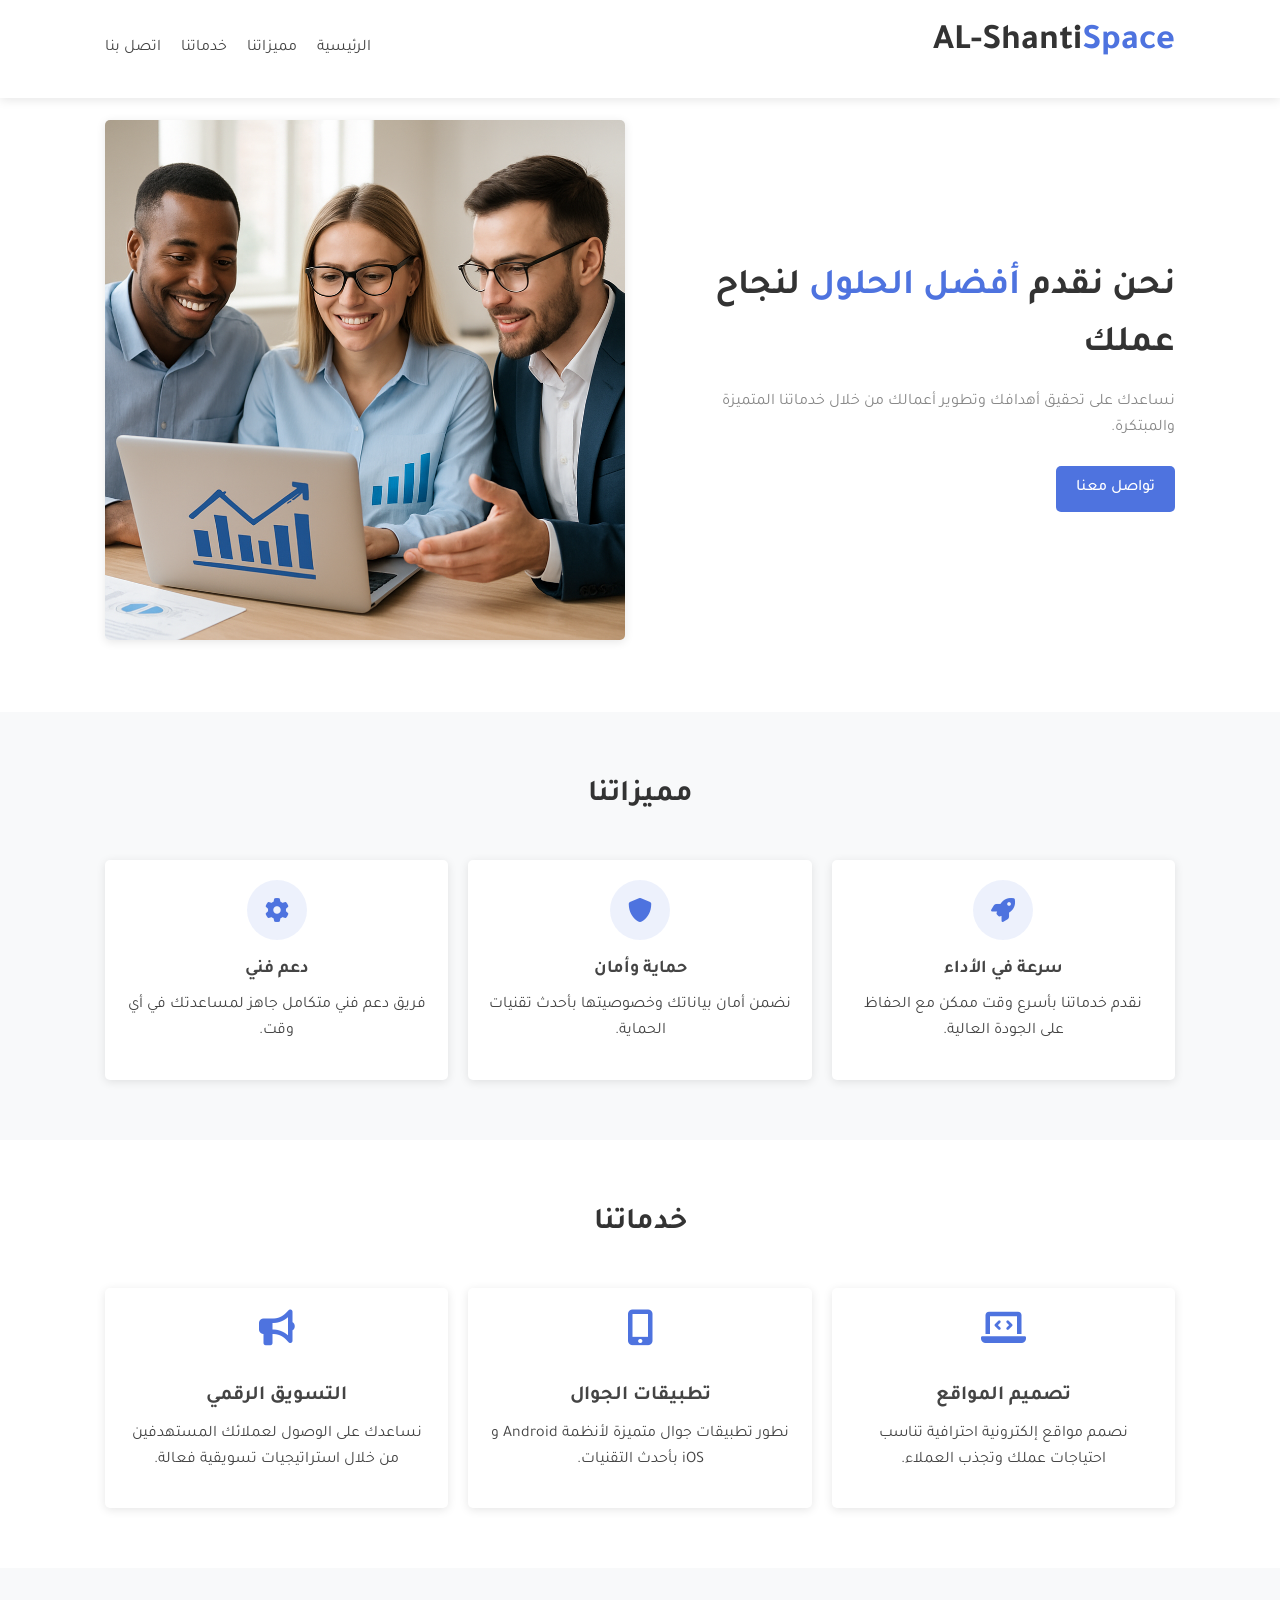
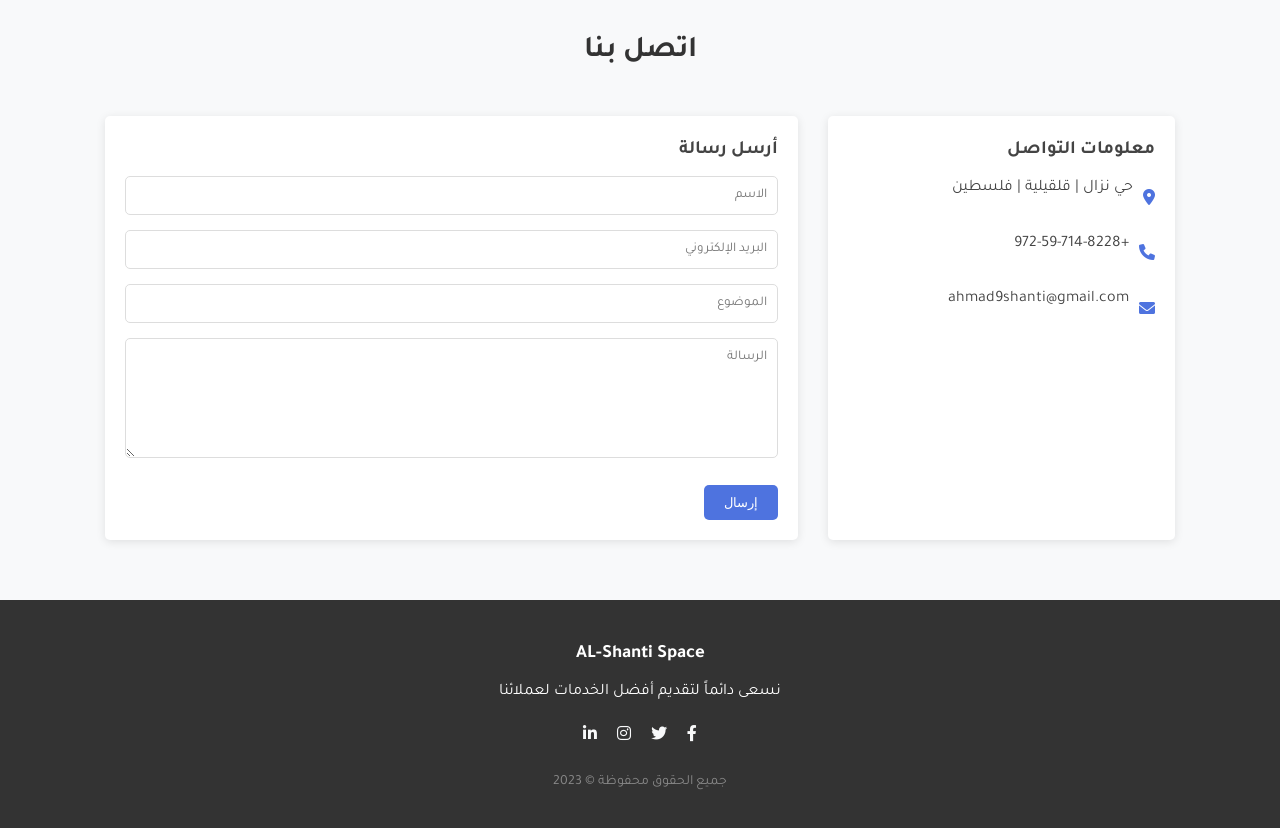
<file: css-task/index.html>
<!DOCTYPE html>
<html lang="ar" dir="rtl">
<head>
    <meta charset="UTF-8">
    <meta name="viewport" content="width=device-width, initial-scale=1.0">
    <title>AL-Shanti | Home Page</title>
    <link rel="stylesheet" href="styles.css">
    <link href="https://fonts.googleapis.com/css2?family=Tajawal:wght@400;500;700&display=swap" rel="stylesheet">
    <link rel="stylesheet" href="https://cdnjs.cloudflare.com/ajax/libs/font-awesome/6.0.0-beta3/css/all.min.css">
</head>
<body>
    <header class="header">
        <div class="container">
            <nav class="navbar">
                <div class="logo">
                    <h1>AL-Shanti<span>Space</span></h1>
                </div>
                
                <input type="checkbox" id="menu-toggle" class="menu-toggle">
                <label for="menu-toggle" class="menu-toggle-label">
                    <span></span>
                    <span></span>
                    <span></span>
                </label>
                
                <ul class="nav-menu">
                    <li class="nav-item"><a href="#" class="nav-link">الرئيسية</a></li>
                    <li class="nav-item"><a href="#features" class="nav-link">مميزاتنا</a></li>
                    <li class="nav-item"><a href="#services" class="nav-link">خدماتنا</a></li>
                    <li class="nav-item"><a href="#contact" class="nav-link">اتصل بنا</a></li>
                </ul>
            </nav>
        </div>
    </header>

    <section class="hero">
        <div class="container hero-container">
            <div class="hero-content">
                <h1 class="hero-title">نحن نقدم <span>أفضل الحلول</span> لنجاح عملك</h1>
                <p class="hero-description">نساعدك على تحقيق أهدافك وتطوير أعمالك من خلال خدماتنا المتميزة والمبتكرة.</p>
                <a href="#contact" class="btn btn-primary">تواصل معنا</a>
            </div>
            <div class="hero-image">
                <img src="AL-shanti.png" alt="alshanti space">
            </div>
        </div>
    </section>

    <section class="features" id="features">
        <div class="container">
            <h2 class="section-title">مميزاتنا</h2>
            <div class="features-grid">
                <div class="feature-card">
                    <div class="feature-icon">
                        <i class="fas fa-rocket"></i>
                    </div>
                    <h3 class="feature-title">سرعة في الأداء</h3>
                    <p>نقدم خدماتنا بأسرع وقت ممكن مع الحفاظ على الجودة العالية.</p>
                </div>
                <div class="feature-card">
                    <div class="feature-icon">
                        <i class="fas fa-shield-alt"></i>
                    </div>
                    <h3 class="feature-title">حماية وأمان</h3>
                    <p>نضمن أمان بياناتك وخصوصيتها بأحدث تقنيات الحماية.</p>
                </div>
                <div class="feature-card">
                    <div class="feature-icon">
                        <i class="fas fa-cog"></i>
                    </div>
                    <h3 class="feature-title">دعم فني</h3>
                    <p>فريق دعم فني متكامل جاهز لمساعدتك في أي وقت.</p>
                </div>
            </div>
        </div>
    </section>

    <section class="services" id="services">
        <div class="container">
            <h2 class="section-title">خدماتنا</h2>
            <div class="services-grid">
                <div class="service-card">
                    <div class="service-icon">
                        <i class="fas fa-laptop-code"></i>
                    </div>
                    <h3 class="service-title">تصميم المواقع</h3>
                    <p>نصمم مواقع إلكترونية احترافية تناسب احتياجات عملك وتجذب العملاء.</p>
                </div>
                <div class="service-card">
                    <div class="service-icon">
                        <i class="fas fa-mobile-alt"></i>
                    </div>
                    <h3 class="service-title">تطبيقات الجوال</h3>
                    <p>نطور تطبيقات جوال متميزة لأنظمة Android و iOS بأحدث التقنيات.</p>
                </div>
                <div class="service-card">
                    <div class="service-icon">
                        <i class="fas fa-bullhorn"></i>
                    </div>
                    <h3 class="service-title">التسويق الرقمي</h3>
                    <p>نساعدك على الوصول لعملائك المستهدفين من خلال استراتيجيات تسويقية فعالة.</p>
                </div>
            </div>
        </div>
    </section>

    <section class="contact" id="contact">
        <div class="container">
            <h2 class="section-title">اتصل بنا</h2>
            <div class="contact-container">
                <div class="contact-info">
                    <h3>معلومات التواصل</h3>
                    <div class="contact-item">
                        <i class="fas fa-map-marker-alt contact-icon"></i>
                        <p>حي نزال | قلقيلية | فلسطين</p>
                    </div>
                    <div class="contact-item">
                        <i class="fas fa-phone contact-icon"></i>
                        <p>+972-59-714-8228</p>
                    </div>
                    <div class="contact-item">
                        <i class="fas fa-envelope contact-icon"></i>
                        <p>ahmad9shanti@gmail.com</p>
                    </div>
                </div>
                <div class="contact-form">
                    <h3>أرسل رسالة</h3>
                    <form>
                        <div class="form-group">
                            <input type="text" placeholder="الاسم">
                        </div>
                        <div class="form-group">
                            <input type="email" placeholder="البريد الإلكتروني">
                        </div>
                        <div class="form-group">
                            <input type="text" placeholder="الموضوع">
                        </div>
                        <div class="form-group">
                            <textarea placeholder="الرسالة"></textarea>
                        </div>
                        <button type="submit" class="btn btn-primary">إرسال</button>
                    </form>
                </div>
            </div>
        </div>
    </section>

    <footer class="footer">
        <div class="container">
            <div class="footer-content">
                <h3>AL-Shanti Space</h3>
                <p>نسعى دائماً لتقديم أفضل الخدمات لعملائنا</p>
            </div>
            <div class="footer-links">
                <a href="https://www.facebook.com/ahmad.shanti.9"><i class="fab fa-facebook-f"></i></a>
                <a href="https://www.linkedin.com/in/ahmad-shanti-015bb7306/?originalSubdomain=ps"><i class="fab fa-twitter"></i></a>
                <a href="https://www.instagram.com/ahmad.__.shanti/"><i class="fab fa-instagram"></i></a>
                <a href="#"><i class="fab fa-linkedin-in"></i></a>
            </div>
            <div class="footer-bottom">
                <p>جميع الحقوق محفوظة &copy; 2023</p>
            </div>
        </div>
    </footer>
</body>
</html>
</file>
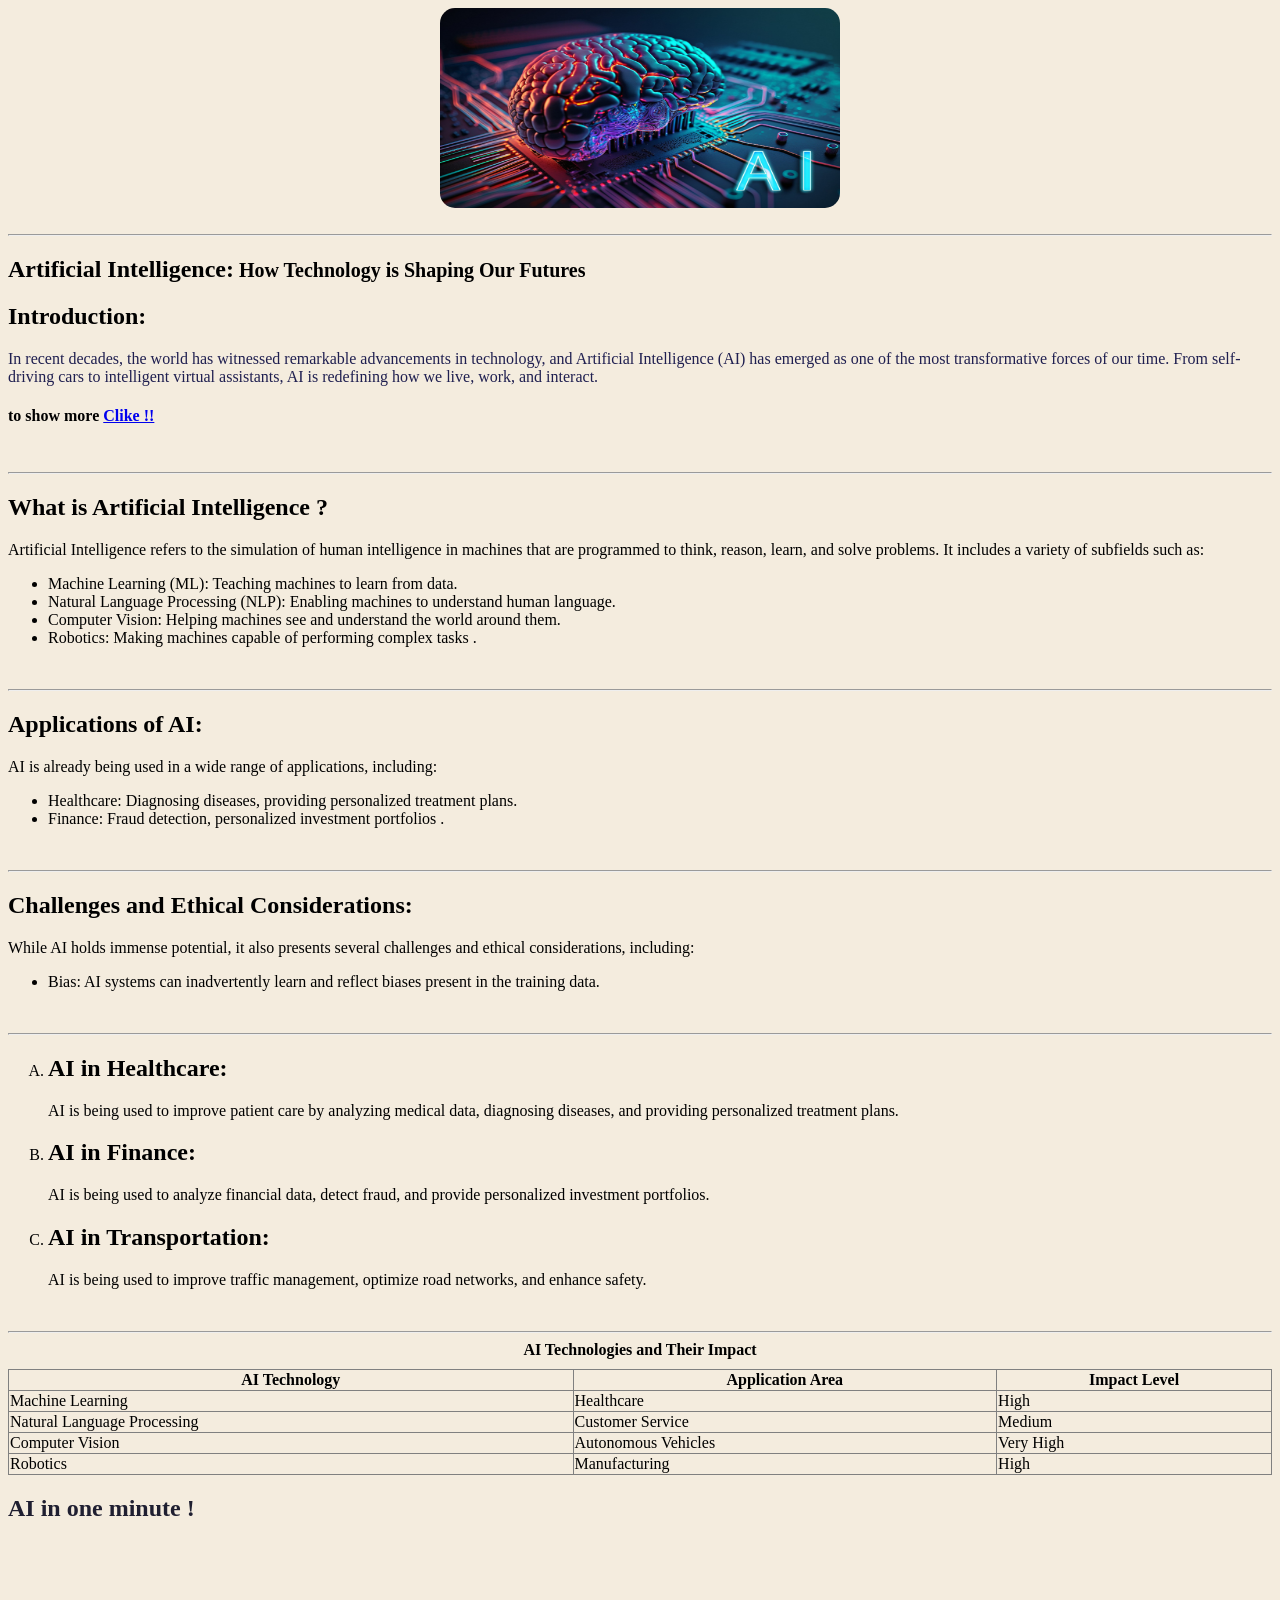
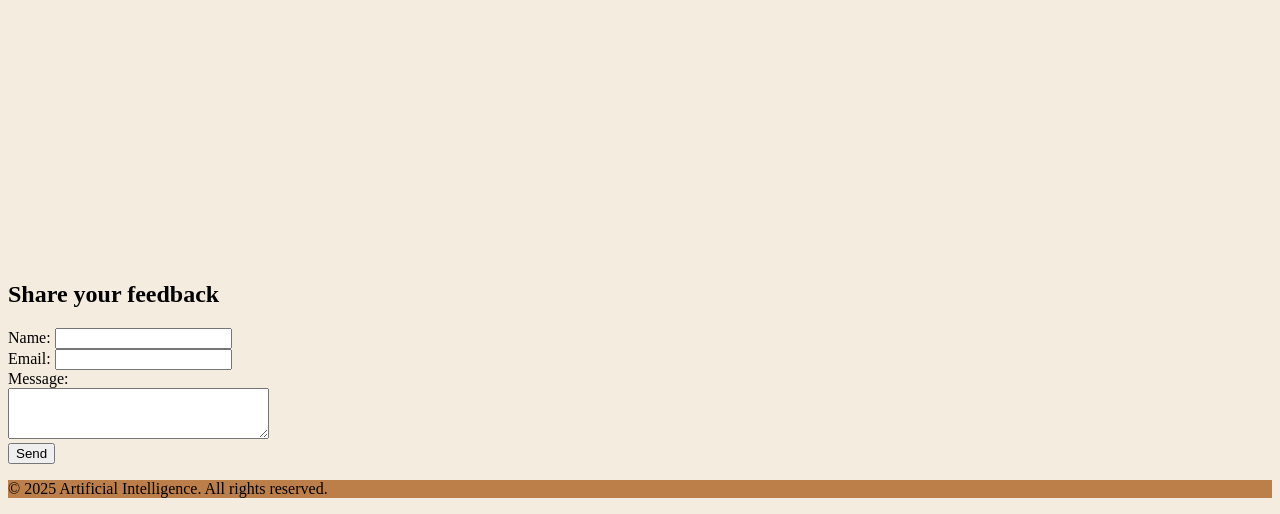
<file: html-task/index.html>
<!DOCTYPE html>
<html lang="en">
<head>
    <meta charset="UTF-8">
    <meta name="viewport" content="width=device-width, initial-scale=1.0">
    <title>Artificial Intelligence</title>
</head>
<body style="background-color: rgb(244, 236, 222);">
    <header>
       
        <img style="height: 200px; width: 400px; border-radius: 15px; display: block; margin-left: auto; margin-right: auto;" src="ai.jpg" alt="ai photo">
    <br>
    <hr>
    </header>
    <main>
<section>
    <h1> <strong>Artificial Intelligence:</strong><small> How Technology is Shaping Our Futures</small></h1>
    <h1>Introduction:</h1>
    <p style="color :rgb(31, 31, 80)">In recent decades,
        the world has witnessed 
        remarkable advancements in technology, 
        and Artificial Intelligence (AI) has emerged 
        as one of the most transformative forces of our 
        time. From self-driving cars to intelligent virtual assistants, AI is redefining how we live, work, and interact.</p>
        <h4>to show more <a href="https://en.wikipedia.org/wiki/Artificial_intelligence" target="_blank">Clike !!</a></h4>
        <br><hr>
</section>
<section>
<h1><strong>What is Artificial Intelligence ?</strong></h1>
<p>
    Artificial Intelligence refers to the simulation of human intelligence in machines that are programmed to think, reason, learn, and solve problems. It includes a variety of subfields such as:</p>
<ul>
    <li>
        Machine Learning (ML): Teaching machines to learn from data.
    </li>
<li>
    Natural Language Processing (NLP): Enabling machines to understand human language.
</li>
<li>
    Computer Vision: Helping machines see and understand the world around them.
</li>
<li>
    Robotics: Making machines capable of performing complex tasks
    .</li>
</ul>
<br><hr>
</section>
<section>
<h1>Applications of AI:</h1>
<p>AI is already being used in a wide range of applications, including:</p>
<ul>
    <li>
        Healthcare: Diagnosing diseases, providing personalized treatment plans.
    </li>
<li>
    Finance: Fraud detection, personalized investment portfolios
    . </li>
    </ul>
    <br><hr>
</section>
<section>
<h1>Challenges and Ethical Considerations:</h1>
<p>While AI holds immense potential, it also presents several challenges and ethical considerations, including:</p>
<ul>
    <li>
        Bias: AI systems can inadvertently learn and reflect biases present in the training data.
    </li>
    
</ul>
<br><hr>
</section>
<section>
    <ol type="A">
        <li>
            <h1>AI in Healthcare:</h1>
            <p>AI is being used to improve patient care by analyzing medical data, diagnosing diseases, and providing personalized treatment plans.</p>
        </li>
        <li>
            <h1>AI in Finance:</h1>
            <p>AI is being used to analyze financial data, detect fraud, and provide personalized investment portfolios.</p>
        </li>
        <li>
            <h1>AI in Transportation:</h1>
            <p>AI is being used to improve traffic management, optimize road networks, and enhance safety.</p>
    </ol>
    <br><hr>
</section>

<section>
    <table border="1" style="width: 100%; border-collapse: collapse;">
        <caption style="font-weight: bold; margin-bottom: 10px;">AI Technologies and Their Impact</caption>
        <thead>
            <tr>
                <th>AI Technology</th>
                <th>Application Area</th>
                <th>Impact Level</th>
            </tr>
        </thead>
        <tbody>
            <tr>
                <td>Machine Learning</td>
                <td>Healthcare</td>
                <td>High</td>
            </tr>
            <tr>
                <td>Natural Language Processing</td>
                <td>Customer Service</td>
                <td>Medium</td>
            </tr>
            <tr>
                <td>Computer Vision</td>
                <td>Autonomous Vehicles</td>
                <td>Very High</td>
            </tr>
            <tr>
                <td>Robotics</td>
                <td>Manufacturing</td>
                <td>High</td>
            </tr>
        </tbody>
    </table>
    </section>


<section>
 <h1 style="color: rgb(31, 31, 49);">AI in one minute !</h1>
    <iframe width="560" height="315" src="https://www.youtube.com/embed/VfBaFX7gVLk?si=KPbDbMycUyG8s-eE" title="YouTube video player" frameborder="0" allow="accelerometer; autoplay; clipboard-write; encrypted-media; gyroscope; picture-in-picture; web-share" referrerpolicy="strict-origin-when-cross-origin" allowfullscreen></iframe>


</section>

<section>
    <h2><strong>Share your feedback</strong></h2>
    <form>
        <label for="name">Name:</label>
        <input type="text" id="name" name="name">
        <br>
        <label for="email">Email:</label>
        <input type="email" id="email" name="email">
        <br>
        <label for="message">Message:</label>
        <br>
        <textarea id="message" name="message" rows="3" cols="30"></textarea>
        <br>
        <button type="submit">Send</button>
    </form>
    </section>
     
    </main>
    



<footer style="background-color: rgb(189, 127, 73);">
    <p>
        &copy; 2025 Artificial Intelligence. All rights reserved.
    </p>
</footer>
</body>
</html>
</file>
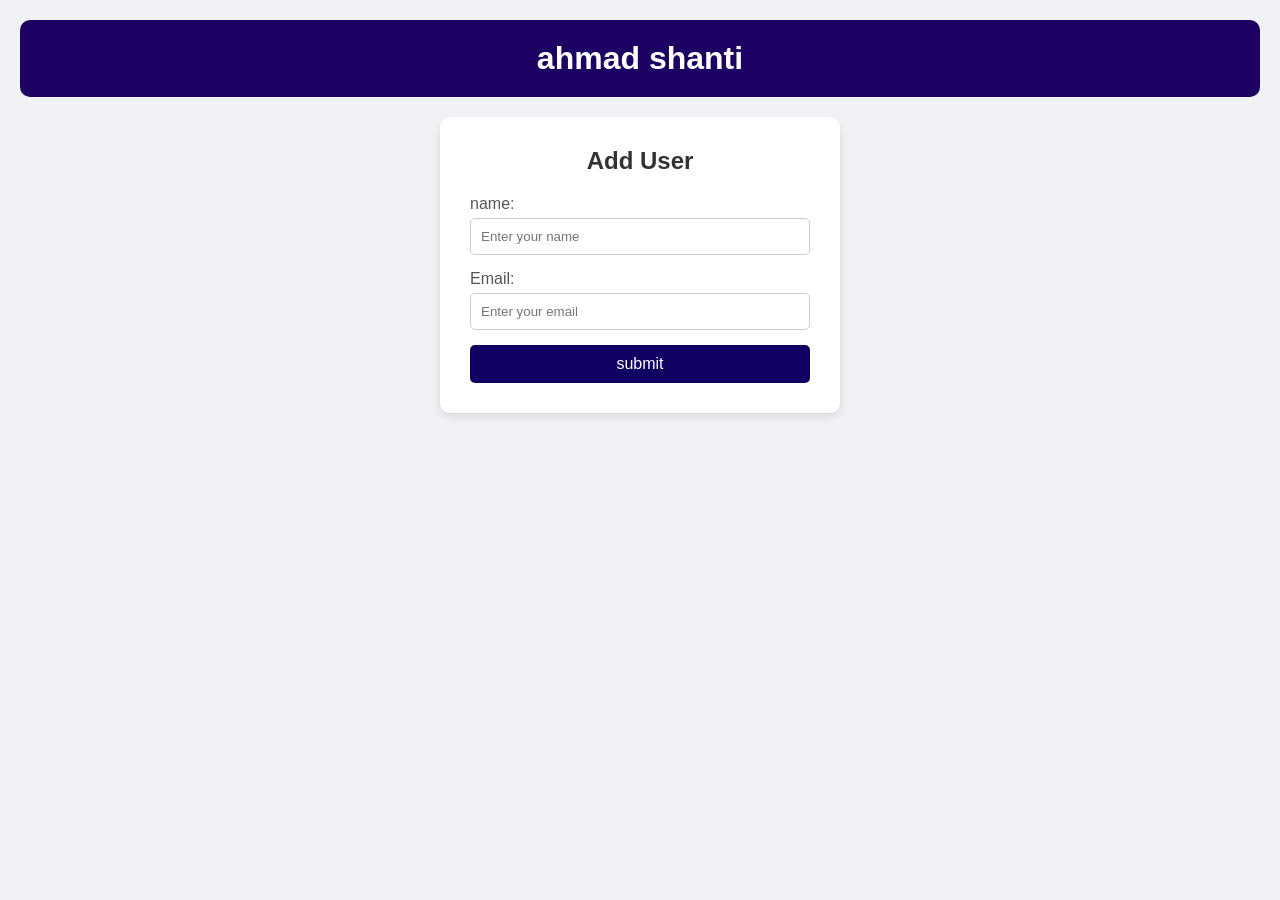
<file: js-task/main.html>
<!DOCTYPE html>
<html lang="en">
<head>
    <meta charset="UTF-8">
    <meta name="viewport" content="width=device-width, initial-scale=1.0">

    <style>
        * {
            box-sizing: border-box;
            margin: 0;
            padding: 0;
            font-family: Arial, sans-serif;
        }
    
        body {
            background-color: #f0f2f5;
            padding: 20px;
        }
    
        header {
            background-color: #1c0063;
            color: white;
            padding: 20px 0;
            text-align: center;
            margin-bottom: 20px;
            border-radius: 10px;
        }
    
        .contener {
            background: white;
            max-width: 400px;
            margin: auto;
            padding: 30px;
            box-shadow: 0 4px 8px rgba(0, 0, 0, 0.1);
            border-radius: 10px;
        }
    
        form h1 {
            margin-bottom: 20px;
            color: #333;
            text-align: center;
        }
    
        label {
            display: block;
            margin-bottom: 5px;
            color: #555;
        }
    
        input[type="text"] {
            width: 100%;
            padding: 10px;
            margin-bottom: 15px;
            border: 1px solid #ccc;
            border-radius: 5px;
        }
    
        .btn {
            width: 100%;
            padding: 10px;
            background-color: #100062;
            color: white;
            border: none;
            border-radius: 5px;
            cursor: pointer;
            font-size: 16px;
        }
    
        .btn:hover {
            background-color: #04042c;
        }
    
        .msg {
            margin-bottom: 15px;
            color: rgb(4, 12, 97);
            text-align: center;
        }
        .error {
    background: rgba(159, 11, 11, 0.79);
    color: white;
    padding: 5px;
    text-align: center;
    border-radius: 5px;
    margin-bottom: 10px;
}
    </style>
    
    <title>Document</title>
</head>
<body>
    <header>
        <h1>ahmad shanti</h1>
    </header>
    <section class="contener">
        <form id="my-form">
            <h1>Add User</h1>
            <div class="msg"></div>
            <div>
                <label for="name">name:</label>
                <input type="text" id="name" placeholder="Enter your name">
            </div>
            <div>
                <label for="email">Email:</label>
                <input type="text" id="email" placeholder="Enter your email">
        </div>
        <input type="submit" value="submit" class="btn">
        </form>
    </section>
    <script src="main.js" defer></script>

</body>
</html>
</file>
<file: css-task/styles.css>
:root {
    --primary-color: #4e73df;
    --secondary-color: #375ad3;
    --dark-color: #333;
    --light-color: #f8f9fa;
    --text-color: #444;
    --text-light: #888;
    --white: #fff;
    --border-radius: 5px;
    --box-shadow: 0 2px 10px rgba(0, 0, 0, 0.1);
    --transition: all 0.3s ease;
}

* {
    margin: 0;
    padding: 0;
    box-sizing: border-box;
}

body {
    font-family: 'Tajawal', sans-serif;
    line-height: 1.6;
    color: var(--text-color);
    background-color: var(--light-color);
    direction: rtl;
}

a {
    text-decoration: none;
    color: inherit;
}

ul {
    list-style: none;
}

img {
    max-width: 100%;
    height: auto;
}

.container {
    width: 100%;
    max-width: 1100px;
    margin: 0 auto;
    padding: 0 15px;
}

h1, h2, h3, h4, h5, h6 {
    font-weight: 700;
    margin-bottom: 10px;
}

p {
    margin-bottom: 15px;
}

.btn {
    display: inline-block;
    padding: 10px 20px;
    border-radius: var(--border-radius);
    font-weight: 500;
    cursor: pointer;
    transition: var(--transition);
    text-align: center;
    border: none;
}

.btn-primary {
    background-color: var(--primary-color);
    color: var(--white);
}

.btn-primary:hover {
    background-color: var(--secondary-color);
}

.header {
    background-color: var(--white);
    box-shadow: var(--box-shadow);
    padding: 15px 0;
    position: fixed;
    width: 100%;
    top: 0;
    z-index: 100;
}

.navbar {
    display: flex;
    justify-content: space-between;
    align-items: center;
}

.logo {
    font-size: 24px;
    font-weight: 700;
    color: var(--dark-color);
}

.logo span {
    color: var(--primary-color);
}

.menu-toggle {
    display: none;
}

.menu-toggle-label {
    display: none;
    cursor: pointer;
}

.menu-toggle-label span {
    display: block;
    width: 25px;
    height: 3px;
    margin: 5px 0;
    background-color: var(--text-color);
    transition: var(--transition);
}

.nav-menu {
    display: flex;
}

.nav-item {
    margin-right: 20px;
}

.nav-link {
    color: var(--text-color);
    transition: var(--transition);
}

.nav-link:hover {
    color: var(--primary-color);
}

.hamburger {
    display: none;
    cursor: pointer;
}

.bar {
    display: block;
    width: 25px;
    height: 3px;
    margin: 5px auto;
    background-color: var(--text-color);
}

.hero {
    padding: 120px 0 60px;
    background-color: var(--white);
}

.hero-container {
    display: flex;
    align-items: center;
    gap: 30px;
}

.hero-content {
    flex: 1;
}

.hero-title {
    font-size: 36px;
    margin-bottom: 15px;
    color: var(--dark-color);
}

.hero-title span {
    color: var(--primary-color);
}

.hero-description {
    margin-bottom: 25px;
    color: var(--text-light);
}

.hero-image {
    flex: 1;
}

.hero-image img {
    border-radius: var(--border-radius);
    box-shadow: var(--box-shadow);
}

.features {
    padding: 60px 0;
    background-color: var(--light-color);
}

.section-title {
    text-align: center;
    margin-bottom: 40px;
    font-size: 30px;
    color: var(--dark-color);
}

.features-grid {
    display: grid;
    grid-template-columns: repeat(auto-fit, minmax(250px, 1fr));
    gap: 20px;
}

.feature-card {
    background-color: var(--white);
    padding: 20px;
    border-radius: var(--border-radius);
    box-shadow: var(--box-shadow);
    text-align: center;
    transition: var(--transition);
}

.feature-card:hover {
    transform: translateY(-5px);
    box-shadow: 0 10px 20px rgba(0, 0, 0, 0.1);
}

.feature-icon {
    width: 60px;
    height: 60px;
    background-color: rgba(78, 115, 223, 0.1);
    border-radius: 50%;
    display: flex;
    align-items: center;
    justify-content: center;
    margin: 0 auto 15px;
}

.feature-icon i {
    font-size: 24px;
    color: var(--primary-color);
}

.feature-title {
    font-size: 18px;
    margin-bottom: 10px;
}

.services {
    padding: 60px 0;
    background-color: var(--white);
}

.services-grid {
    display: grid;
    grid-template-columns: repeat(auto-fit, minmax(300px, 1fr));
    gap: 20px;
}

.service-card {
    padding: 20px;
    border-radius: var(--border-radius);
    box-shadow: var(--box-shadow);
    text-align: center;
    transition: var(--transition);
}

.service-card:hover {
    transform: translateY(-5px);
    box-shadow: 0 10px 20px rgba(0, 0, 0, 0.1);
}

.service-icon {
    font-size: 36px;
    color: var(--primary-color);
    margin-bottom: 15px;
}

.service-title {
    font-size: 20px;
    margin-bottom: 10px;
}

.contact {
    padding: 60px 0;
    background-color: var(--light-color);
}

.contact-container {
    display: grid;
    grid-template-columns: 1fr 2fr;
    gap: 30px;
}

.contact-info {
    background-color: var(--white);
    padding: 20px;
    border-radius: var(--border-radius);
    box-shadow: var(--box-shadow);
}

.contact-item {
    margin-bottom: 15px;
    display: flex;
    align-items: center;
}

.contact-icon {
    margin-left: 10px;
    color: var(--primary-color);
}

.contact-form {
    background-color: var(--white);
    padding: 20px;
    border-radius: var(--border-radius);
    box-shadow: var(--box-shadow);
}

.form-group {
    margin-bottom: 15px;
}

.form-group input,
.form-group textarea {
    width: 100%;
    padding: 10px;
    border: 1px solid #ddd;
    border-radius: var(--border-radius);
    font-family: 'Tajawal', sans-serif;
}

.form-group textarea {
    height: 120px;
}

.footer {
    background-color: var(--dark-color);
    color: var(--white);
    padding: 40px 0 20px;
    text-align: center;
}

.footer-content {
    margin-bottom: 20px;
}

.footer-links {
    display: flex;
    justify-content: center;
    margin-bottom: 20px;
}

.footer-links a {
    margin: 0 10px;
    color: var(--light-color);
}

.footer-links a:hover {
    color: var(--primary-color);
}

.footer-bottom {
    font-size: 14px;
    color: var(--text-light);
}

@media screen and (max-width: 768px) {
    .hamburger {
        display: block;
    }
    
    .nav-menu {
        position: fixed;
        right: -100%;
        top: 70px;
        flex-direction: column;
        background-color: var(--white);
        width: 100%;
        text-align: center;
        box-shadow: 0 10px 10px rgba(0, 0, 0, 0.1);
        padding: 20px 0;
        transition: 0.3s;
    }
    
    .nav-menu.active {
        right: 0;
    }
    
    .nav-item {
        margin: 10px 0;
    }
    
    .hero-container {
        flex-direction: column;
        text-align: center;
    }
    
    .contact-container {
        grid-template-columns: 1fr;
    }
}
</file>
